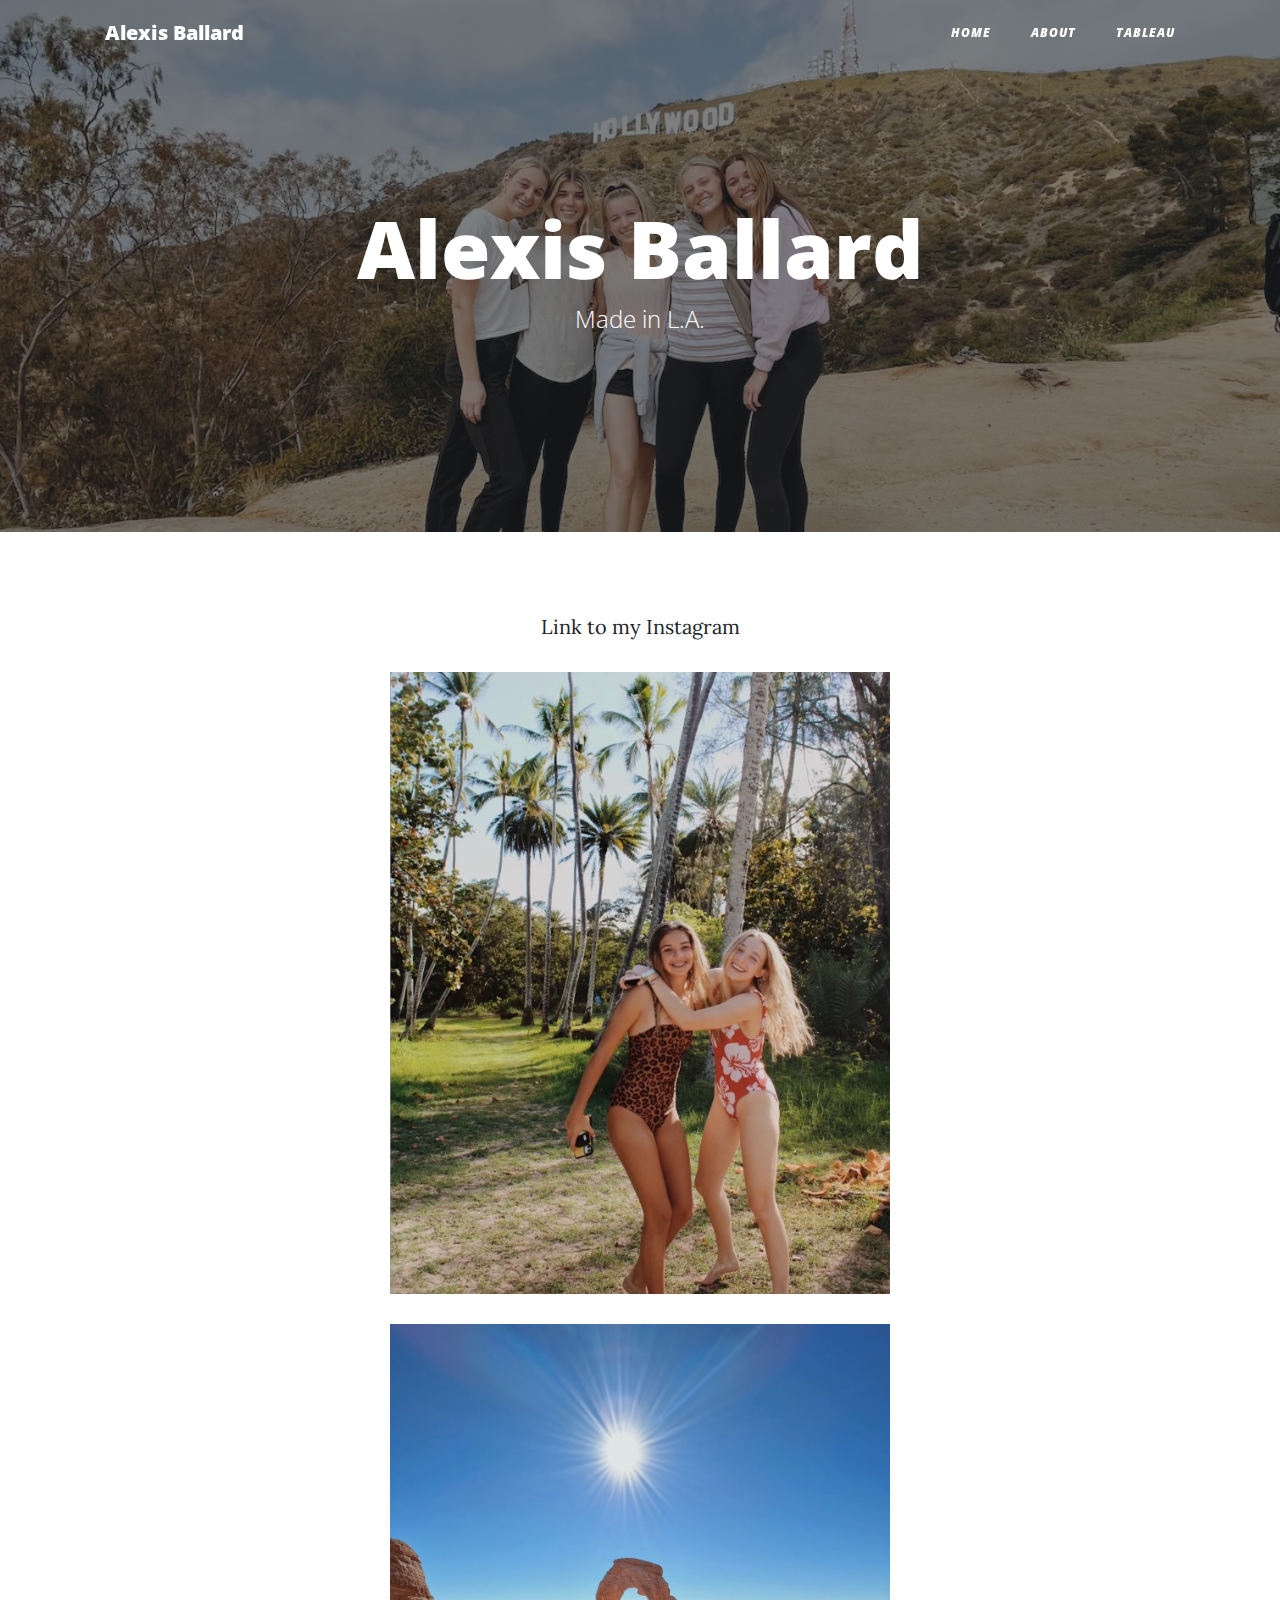
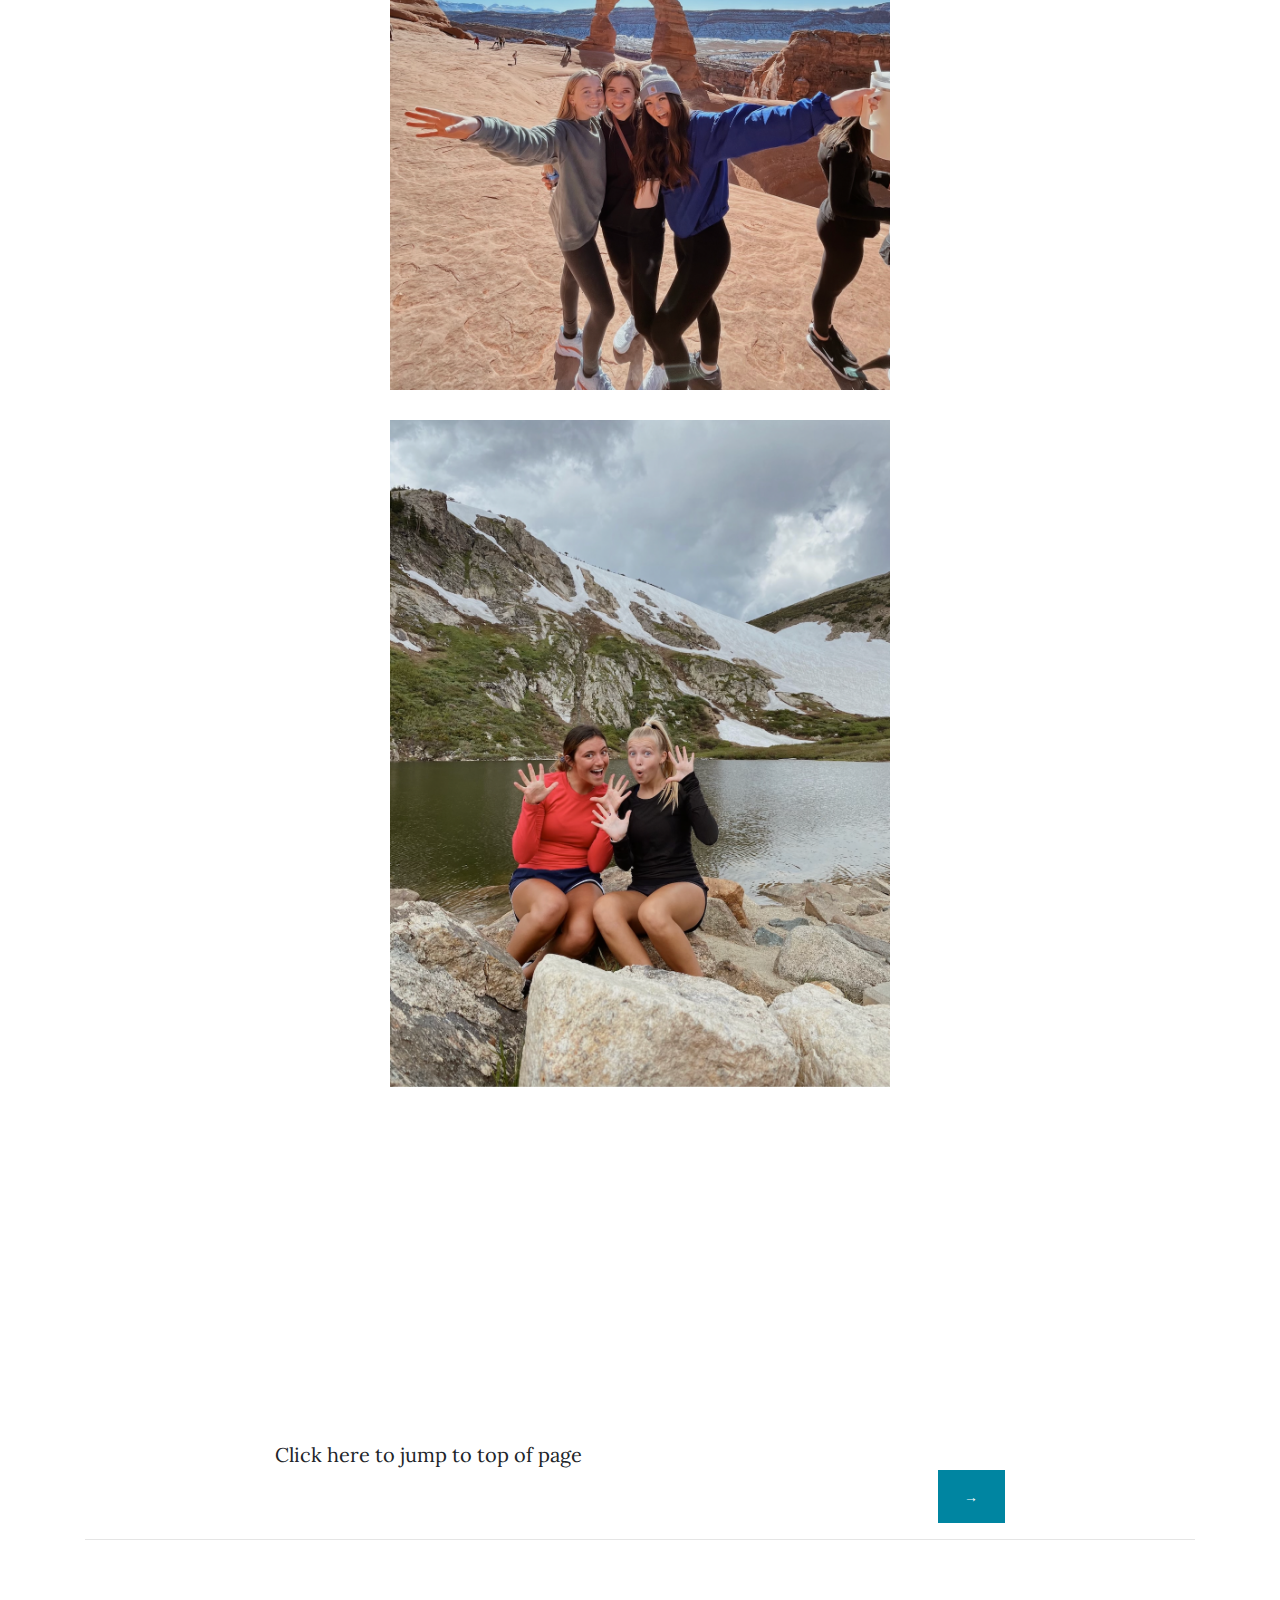
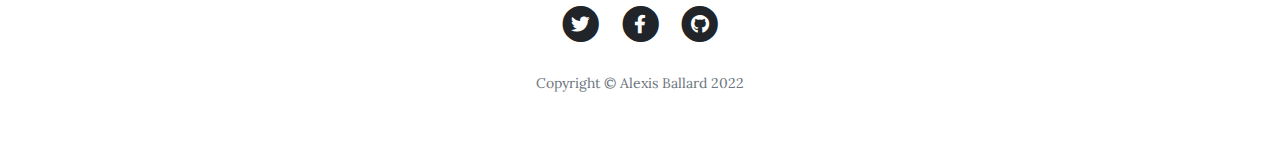
<file: index.html>
<!DOCTYPE html>
<html lang="en">

<!-- Alexis Ballard, April 13, 2022 -->

<head>

  <meta charset="utf-8">
  <meta name="viewport" content="width=device-width, initial-scale=1, shrink-to-fit=no">
  <meta name="description" content="">
  <meta name="author" content="">

  <title>Alexis Ballard: Home</title>

  <!-- Bootstrap core CSS -->
  <link href="vendor/bootstrap/css/bootstrap.min.css" rel="stylesheet">

  <!-- Custom fonts for this template -->
  <link href="vendor/fontawesome-free/css/all.min.css" rel="stylesheet" type="text/css">
  <link href='https://fonts.googleapis.com/css?family=Lora:400,700,400italic,700italic' rel='stylesheet' type='text/css'>
  <link href='https://fonts.googleapis.com/css?family=Open+Sans:300italic,400italic,600italic,700italic,800italic,400,300,600,700,800' rel='stylesheet' type='text/css'>
  <link href="styles/mystyles.css" rel="stylesheet" type="text/css">

  <!-- Custom styles for this template -->
  <link href="styles/clean-blog.min.css" rel="stylesheet">

</head>

<body>

  <!-- Navigation -->
  <nav class="navbar navbar-expand-lg navbar-light fixed-top" id="mainNav">
    <div class="container">
      <a class="navbar-brand" href="html/index.html">Alexis Ballard</a>
      <button class="navbar-toggler navbar-toggler-right" type="button" data-toggle="collapse" data-target="#navbarResponsive" aria-controls="navbarResponsive" aria-expanded="false" aria-label="Toggle navigation" >
        Menu
        <i class="fas fa-bars"></i>
      </button>
      <div class="collapse navbar-collapse" id="navbarResponsive">
        <ul class="navbar-nav ml-auto">
          <li class="nav-item">
            <a class="nav-link" href="index.html">Home</a>
          </li>
          <li class="nav-item">
            <a class="nav-link" href="html/about.html">About</a>
          </li>
          <li class="nav-item">
            <a class="nav-link" href="html/tableau.html">Tableau</a>
          </li>
        </ul>
      </div>
    </div>
  </nav>

  <!-- Page Header -->
  <header class="masthead" style="background-image: url('./images/Hollywood_jpg.png')" alt="Ventura">
    <div class="overlay"></div>
    <div class="container">
      <div class="row">
        <div class="col-lg-8 col-md-10 mx-auto">
          <div class="site-heading">
            <h1>Alexis Ballard</h1>
            <span class="subheading">Made in L.A.</span>
          </div>
        </div>
      </div>
    </div>
  </header>

  <!-- Main Content -->
  <div class="container">
    <div class="row">
      <div class="col-lg-8 col-md-10 mx-auto">
        <div class="post-preview">

          <br>
          <div class = "text-center"
          <a name="here"></a>
        <a href="https://www.instagram.com/lexballard/" target="_blank" title="Instagram Link"> Link to my Instagram</a>
        </div>
  
        <div class="post-preview">
          
        </div>
 
        <div class="post-preview">
          
        </div>

        <div class="post-preview">
          
        </div>

        <div class = "img">
        <br>
        <img src="./images/Hawaii_jpg.png" alt="Hawaii w/ Sister" style="width: 500px">
        <br>
        <img src="./images/Moab_jpg.png" alt="Moab Arches" style="width: 500px">
        <br>
        <img src="./images/Colorado_jpg.png" alt="Colorado" style="width: 500px">
        </div>
        
        <br>

        <iframe width="560" height="315" src="https://www.youtube.com/embed/cIUFJhjqZqg" title="YouTube video player" frameborder="0" allow="accelerometer; autoplay; clipboard-write; encrypted-media; gyroscope; picture-in-picture" allowfullscreen></iframe>
        <br>
        Click <a href="#here">here</a> to jump to top of page
        <!-- Pager -->
        <div class="clearfix">
          <a class="btn btn-primary float-right" href="#"> &rarr;</a>
        </div>
      </div>
    </div>
  </div>

  <hr>

  <!-- Footer -->
  <footer>
    <div class="container">
      <div class="row">
        <div class="col-lg-8 col-md-10 mx-auto">
          <ul class="list-inline text-center">
            <li class="list-inline-item">
              <a href="#">
                <span class="fa-stack fa-lg">
                  <i class="fas fa-circle fa-stack-2x"></i>
                  <i class="fab fa-twitter fa-stack-1x fa-inverse"></i>
                </span>
              </a>
            </li>
            <li class="list-inline-item">
              <a href="#">
                <span class="fa-stack fa-lg">
                  <i class="fas fa-circle fa-stack-2x"></i>
                  <i class="fab fa-facebook-f fa-stack-1x fa-inverse"></i>
                </span>
              </a>
            </li>
            <li class="list-inline-item">
              <a href="#">
                <span class="fa-stack fa-lg">
                  <i class="fas fa-circle fa-stack-2x"></i>
                  <i class="fab fa-github fa-stack-1x fa-inverse"></i>
                </span>
              </a>
            </li>
          </ul>
          <p class="copyright text-muted">Copyright &copy; Alexis Ballard 2022</p>
        </div>
      </div>
    </div>
  </footer>

  <!-- Bootstrap core JavaScript -->
  <script src="vendor/jquery/jquery.min.js"></script>
  <script src="vendor/bootstrap/js/bootstrap.bundle.min.js"></script>

  <!-- Custom scripts for this template -->
  <script src="js/clean-blog.min.js"></script>

</body>

</html>
</file>
<file: styles/mystyles.css>
a {
    color:darkblue;
    font-style: bold;
}
li {
    font-size: 14px;
    font-style: italic;
}
p {
    color:blue;
    font-size: 16px;
}
body {
    color:darkcyan;
    font-style: underline;
}

text {
    font-family:'Times New Roman', Times, serif;
}

img {
    width: 25%;
    display: block;
    margin-left: auto;
    margin-right: auto;
}
</file>
<file: styles/clean-blog.min.css>
/*!
 * Start Bootstrap - Clean Blog v5.0.10 (https://startbootstrap.com/theme/clean-blog)
 * Copyright 2013-2020 Start Bootstrap
 * Licensed under MIT (https://github.com/StartBootstrap/startbootstrap-clean-blog/blob/master/LICENSE)
 */body{font-size:20px;color:#212529;font-family:Lora,'Times New Roman',serif}p{line-height:1.5;margin:30px 0}p a{text-decoration:underline}h1,h2,h3,h4,h5,h6{font-weight:800;font-family:'Open Sans','Helvetica Neue',Helvetica,Arial,sans-serif}a{color:#212529;transition:all .2s}a:focus,a:hover{color:#0085a1}blockquote{font-style:italic;color:#868e96}.section-heading{font-size:36px;font-weight:700;margin-top:60px}.caption{font-size:14px;font-style:italic;display:block;margin:0;padding:10px;text-align:center;border-bottom-right-radius:5px;border-bottom-left-radius:5px}::-moz-selection{color:#fff;background:#0085a1;text-shadow:none}::selection{color:#fff;background:#0085a1;text-shadow:none}img::-moz-selection{color:#fff;background:0 0}img::selection{color:#fff;background:0 0}img::-moz-selection{color:#fff;background:0 0}#mainNav{position:absolute;border-bottom:1px solid #e9ecef;background-color:#fff;font-family:'Open Sans','Helvetica Neue',Helvetica,Arial,sans-serif}#mainNav .navbar-brand{font-weight:800;color:#343a40}#mainNav .navbar-toggler{font-size:12px;font-weight:800;padding:13px;text-transform:uppercase;color:#343a40}#mainNav .navbar-nav>li.nav-item>a{font-size:12px;font-weight:800;letter-spacing:1px;text-transform:uppercase}@media only screen and (min-width:992px){#mainNav{border-bottom:1px solid transparent;background:0 0}#mainNav .navbar-brand{padding:10px 20px;color:#fff}#mainNav .navbar-brand:focus,#mainNav .navbar-brand:hover{color:rgba(255,255,255,.8)}#mainNav .navbar-nav>li.nav-item>a{padding:10px 20px;color:#fff}#mainNav .navbar-nav>li.nav-item>a:focus,#mainNav .navbar-nav>li.nav-item>a:hover{color:rgba(255,255,255,.8)}}@media only screen and (min-width:992px){#mainNav{transition:background-color .2s;transform:translate3d(0,0,0);-webkit-backface-visibility:hidden;backface-visibility:hidden}#mainNav.is-fixed{position:fixed;top:-67px;transition:transform .2s;border-bottom:1px solid #fff;background-color:rgba(255,255,255,.9)}#mainNav.is-fixed .navbar-brand{color:#212529}#mainNav.is-fixed .navbar-brand:focus,#mainNav.is-fixed .navbar-brand:hover{color:#0085a1}#mainNav.is-fixed .navbar-nav>li.nav-item>a{color:#212529}#mainNav.is-fixed .navbar-nav>li.nav-item>a:focus,#mainNav.is-fixed .navbar-nav>li.nav-item>a:hover{color:#0085a1}#mainNav.is-visible{transform:translate3d(0,100%,0)}}header.masthead{margin-bottom:50px;background:no-repeat center center;background-color:#868e96;background-attachment:scroll;position:relative;background-size:cover}header.masthead .overlay{position:absolute;top:0;left:0;height:100%;width:100%;background-color:#212529;opacity:.5}header.masthead .page-heading,header.masthead .post-heading,header.masthead .site-heading{padding:200px 0 150px;color:#fff}@media only screen and (min-width:768px){header.masthead .page-heading,header.masthead .post-heading,header.masthead .site-heading{padding:200px 0}}header.masthead .page-heading,header.masthead .site-heading{text-align:center}header.masthead .page-heading h1,header.masthead .site-heading h1{font-size:50px;margin-top:0}header.masthead .page-heading .subheading,header.masthead .site-heading .subheading{font-size:24px;font-weight:300;line-height:1.1;display:block;margin:10px 0 0;font-family:'Open Sans','Helvetica Neue',Helvetica,Arial,sans-serif}@media only screen and (min-width:768px){header.masthead .page-heading h1,header.masthead .site-heading h1{font-size:80px}}header.masthead .post-heading h1{font-size:35px}header.masthead .post-heading .meta,header.masthead .post-heading .subheading{line-height:1.1;display:block}header.masthead .post-heading .subheading{font-size:24px;font-weight:600;margin:10px 0 30px;font-family:'Open Sans','Helvetica Neue',Helvetica,Arial,sans-serif}header.masthead .post-heading .meta{font-size:20px;font-weight:300;font-style:italic;font-family:Lora,'Times New Roman',serif}header.masthead .post-heading .meta a{color:#fff}@media only screen and (min-width:768px){header.masthead .post-heading h1{font-size:55px}header.masthead .post-heading .subheading{font-size:30px}}.post-preview>a{color:#212529}.post-preview>a:focus,.post-preview>a:hover{text-decoration:none;color:#0085a1}.post-preview>a>.post-title{font-size:30px;margin-top:30px;margin-bottom:10px}.post-preview>a>.post-subtitle{font-weight:300;margin:0 0 10px}.post-preview>.post-meta{font-size:18px;font-style:italic;margin-top:0;color:#868e96}.post-preview>.post-meta>a{text-decoration:none;color:#212529}.post-preview>.post-meta>a:focus,.post-preview>.post-meta>a:hover{text-decoration:underline;color:#0085a1}@media only screen and (min-width:768px){.post-preview>a>.post-title{font-size:36px}}.floating-label-form-group{font-size:14px;position:relative;margin-bottom:0;padding-bottom:.5em;border-bottom:1px solid #dee2e6}.floating-label-form-group input,.floating-label-form-group textarea{font-size:1.5em;position:relative;z-index:1;padding:0;resize:none;border:none;border-radius:0;background:0 0;box-shadow:none!important;font-family:Lora,'Times New Roman',serif}.floating-label-form-group input::-webkit-input-placeholder,.floating-label-form-group textarea::-webkit-input-placeholder{color:#868e96;font-family:Lora,'Times New Roman',serif}.floating-label-form-group label{font-size:.85em;line-height:1.764705882em;position:relative;z-index:0;top:2em;display:block;margin:0;transition:top .3s ease,opacity .3s ease;opacity:0}.floating-label-form-group .help-block{margin:15px 0}.floating-label-form-group-with-value label{top:0;opacity:1}.floating-label-form-group-with-focus label{color:#0085a1}form .form-group:first-child .floating-label-form-group{border-top:1px solid #dee2e6}footer{padding:50px 0 65px}footer .list-inline{margin:0;padding:0}footer .copyright{font-size:14px;margin-bottom:0;text-align:center}.btn{font-size:14px;font-weight:800;padding:15px 25px;letter-spacing:1px;text-transform:uppercase;border-radius:0;font-family:'Open Sans','Helvetica Neue',Helvetica,Arial,sans-serif}.btn-primary{background-color:#0085a1;border-color:#0085a1}.btn-primary:active,.btn-primary:focus,.btn-primary:hover{color:#fff;background-color:#00657b!important;border-color:#00657b!important}.btn-lg{font-size:16px;padding:25px 35px}
</file>
